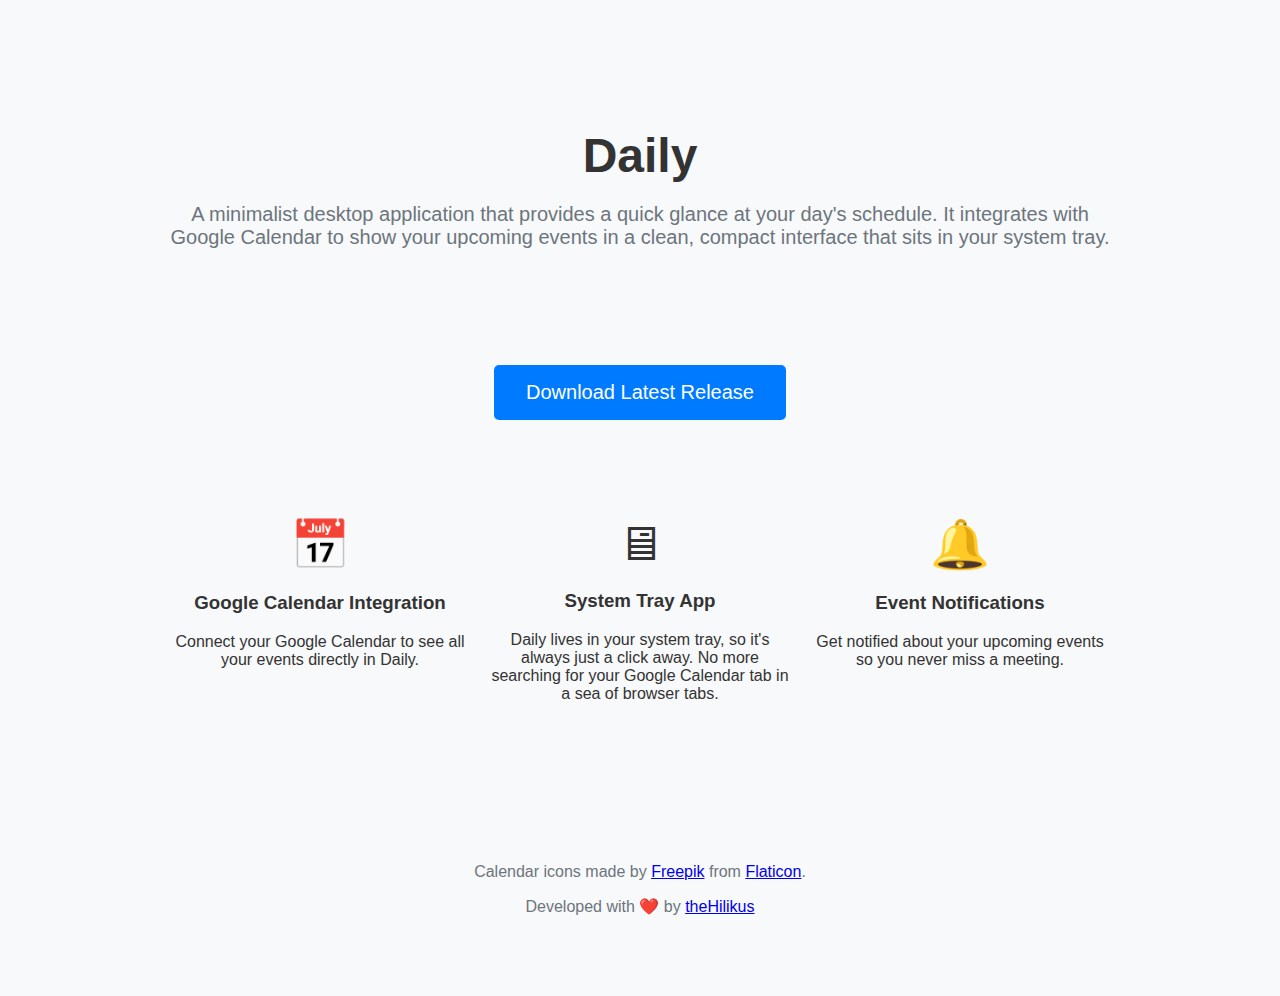
<file: docs/index.html>
<!DOCTYPE html>
<html lang="en">
<head>
    <meta charset="UTF-8">
    <meta name="viewport" content="width=device-width, initial-scale=1.0">
    <title>Daily - Your Day at a Glance</title>
    <link href="style.css" rel="stylesheet"/>
</head>
<body>
<div class="container">
    <header>
        <h1>Daily</h1>
        <p>A minimalist desktop application that provides a quick glance at your day's schedule. It integrates with
            Google Calendar to show your upcoming events in a clean, compact interface that sits in your system
            tray.</p>
    </header>

    <div class="cta-section">
        <a href="https://github.com/theHilikus/daily/releases" class="cta-button">Download Latest Release</a>
    </div>

    <div class="features-section">
        <div class="feature">
            <div class="feature-icon">&#x1F4C5;</div>
            <h3>Google Calendar Integration</h3>
            <p>Connect your Google Calendar to see all your events directly in Daily.</p>
        </div>
        <div class="feature">
            <div class="feature-icon">&#x1F5A5;</div>
            <h3>System Tray App</h3>
                <p>Daily lives in your system tray, so it's always just a click away. No more searching for your Google Calendar tab in a sea of browser tabs.</p>
        </div>
        <div class="feature">
            <div class="feature-icon">&#x1F514;</div>
            <h3>Event Notifications</h3>
            <p>Get notified about your upcoming events so you never miss a meeting.</p>
        </div>
    </div>

    <footer>
        <p>Calendar icons made by <a href="https://www.flaticon.com/authors/freepik">Freepik</a> from <a
                href="https://www.flaticon.com">Flaticon</a>.</p>
        <p>Developed with &#x2764;&#xFE0F; by <a href="https://github.com/theHilikus">theHilikus</a></p>
    </footer>
</div>
</body>
</html>
</file>
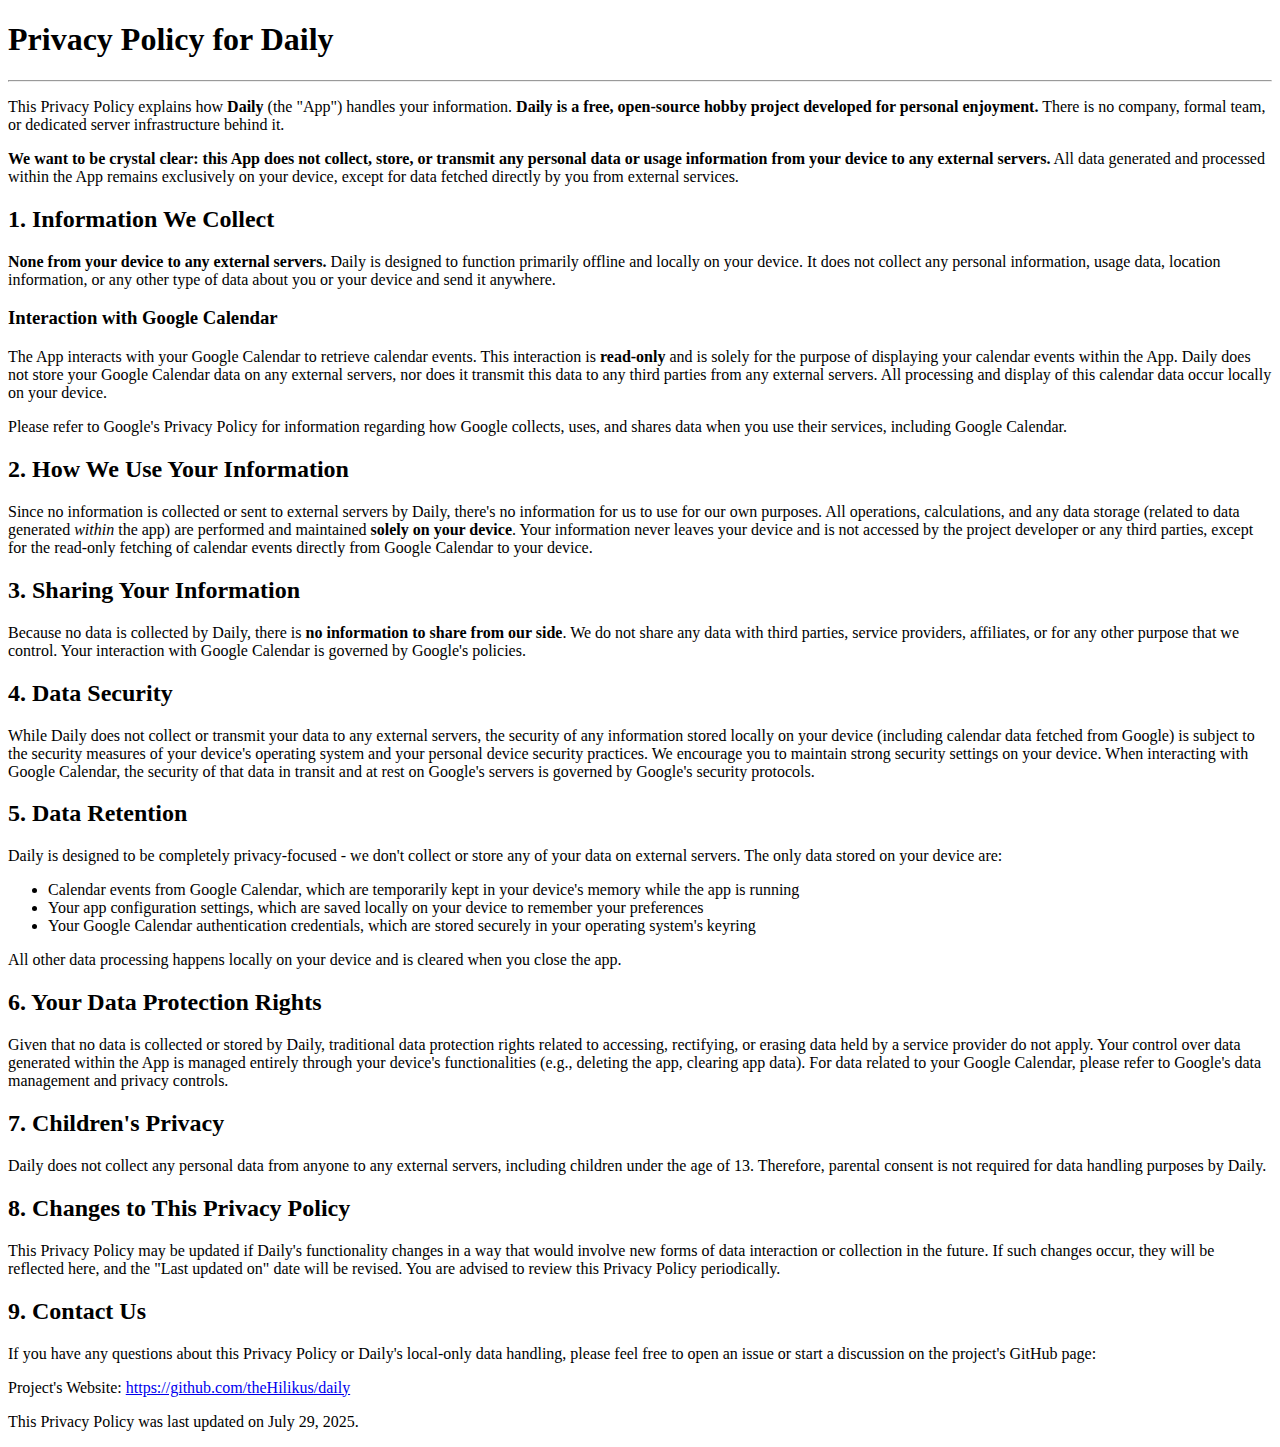
<file: docs/privacy.html>
<!DOCTYPE html>
<html lang="en">
<head>
    <title>Privacy Policy for Daily</title>
</head>
<body>

<h1>Privacy Policy for Daily</h1>
<hr>

<p>This Privacy Policy explains how <strong>Daily</strong> (the "App") handles your information. <strong>Daily is a
    free, open-source hobby project developed for personal enjoyment.</strong> There is no company, formal team, or
    dedicated server infrastructure behind it.</p>

<p><strong>We want to be crystal clear: this App does not collect, store, or transmit any personal data or usage
    information from your device to any external servers.</strong> All data generated and processed within the App
    remains exclusively on your device, except for data fetched directly by you from external services.</p>

<h2>1. Information We Collect</h2>

<p><strong>None from your device to any external servers.</strong> Daily is designed to function primarily offline and
    locally on your device. It does not collect any personal information, usage data, location information, or any other
    type of data about you or your device and send it anywhere.</p>

<h3>Interaction with Google Calendar</h3>

<p>The App interacts with your Google Calendar to retrieve calendar events. This interaction is
    <strong>read-only</strong> and is solely for the purpose of displaying your calendar events within the App. Daily
    does not store your Google Calendar data on any external servers, nor does it transmit this data to any third
    parties from any external servers. All processing and display of this calendar data occur locally on your device.
</p>

<p>Please refer to Google's Privacy Policy for information regarding how Google collects, uses, and shares data when you
    use their services, including Google Calendar.</p>

<h2>2. How We Use Your Information</h2>

<p>Since no information is collected or sent to external servers by Daily, there's no information for us to use for our
    own purposes. All operations, calculations, and any data storage (related to data generated <em>within</em> the app)
    are performed and maintained <strong>solely on your device</strong>. Your information never leaves your device and
    is not accessed by the project developer or any third parties, except for the read-only fetching of calendar events
    directly from Google Calendar to your device.</p>

<h2>3. Sharing Your Information</h2>

<p>Because no data is collected by Daily, there is <strong>no information to share from our side</strong>. We do not
    share any data with third parties, service providers, affiliates, or for any other purpose that we control. Your
    interaction with Google Calendar is governed by Google's policies.</p>

<h2>4. Data Security</h2>

<p>While Daily does not collect or transmit your data to any external servers, the security of any information stored
    locally on your device (including calendar data fetched from Google) is subject to the security measures of your
    device's operating system and your personal device security practices. We encourage you to maintain strong security
    settings on your device. When interacting with Google Calendar, the security of that data in transit and at rest on
    Google's servers is governed by Google's security protocols.</p>

<h2>5. Data Retention</h2>

<p>Daily is designed to be completely privacy-focused - we don't collect or store any of your data on external servers.
    The only data stored on your device are:</p>
<ul>
    <li>Calendar events from Google Calendar, which are temporarily kept in your device's memory while the app is
        running
    </li>
    <li>Your app configuration settings, which are saved locally on your device to remember your preferences</li>
    <li>Your Google Calendar authentication credentials, which are stored securely in your operating system's keyring
    </li>
</ul>
All other data processing happens locally on your device and is cleared when you close the app.

<h2>6. Your Data Protection Rights</h2>

<p>Given that no data is collected or stored by Daily, traditional data protection rights related to accessing,
    rectifying, or erasing data held by a service provider do not apply. Your control over data generated within the App
    is managed entirely through your device's functionalities (e.g., deleting the app, clearing app data). For data
    related to your Google Calendar, please refer to Google's data management and privacy controls.</p>

<h2>7. Children's Privacy</h2>

<p>Daily does not collect any personal data from anyone to any external servers, including children under the age of 13.
    Therefore, parental consent is not required for data handling purposes by Daily.</p>

<h2>8. Changes to This Privacy Policy</h2>

<p>This Privacy Policy may be updated if Daily's functionality changes in a way that would involve new forms of data
    interaction or collection in the future. If such changes occur, they will be reflected here, and the "Last updated
    on" date will be revised. You are advised to review this Privacy Policy periodically.</p>

<h2>9. Contact Us</h2>

<p>If you have any questions about this Privacy Policy or Daily's local-only data handling, please feel free to open an
    issue or start a discussion on the project's GitHub page:</p>

<p>Project's Website: <a href="https://github.com/theHilikus/daily">https://github.com/theHilikus/daily</a></p>

<p>This Privacy Policy was last updated on July 29, 2025.</p>

</body>
</html>
</file>
<file: docs/style.css>
body {
    font-family: -apple-system, BlinkMacSystemFont, "Segoe UI", Roboto, Helvetica, Arial, sans-serif;
    margin: 0;
    background-color: #f8f9fa;
    color: #333;
}

.container {
    max-width: 960px;
    margin: 0 auto;
    padding: 2rem;
}

header {
    text-align: center;
    padding: 4rem 0;
}

header h1 {
    font-size: 3rem;
    margin-bottom: 0.5rem;
}

header p {
    font-size: 1.25rem;
    color: #6c757d;
}

.cta-section {
    text-align: center;
    padding: 2rem 0;
}

.cta-button {
    display: inline-block;
    background-color: #007bff;
    color: #fff;
    padding: 1rem 2rem;
    text-decoration: none;
    border-radius: 5px;
    font-size: 1.25rem;
    transition: background-color 0.3s;
}

.cta-button:hover {
    background-color: #0056b3;
}

.features-section {
    padding: 4rem 0;
    display: flex;
    justify-content: space-around;
    flex-wrap: wrap;
}

.feature {
    text-align: center;
    max-width: 300px;
    margin-bottom: 2rem;
}

.feature-icon {
    font-size: 3rem;
    margin-bottom: 1rem;
}

footer {
    text-align: center;
    padding: 2rem 0;
    color: #6c757d;
}
</file>
